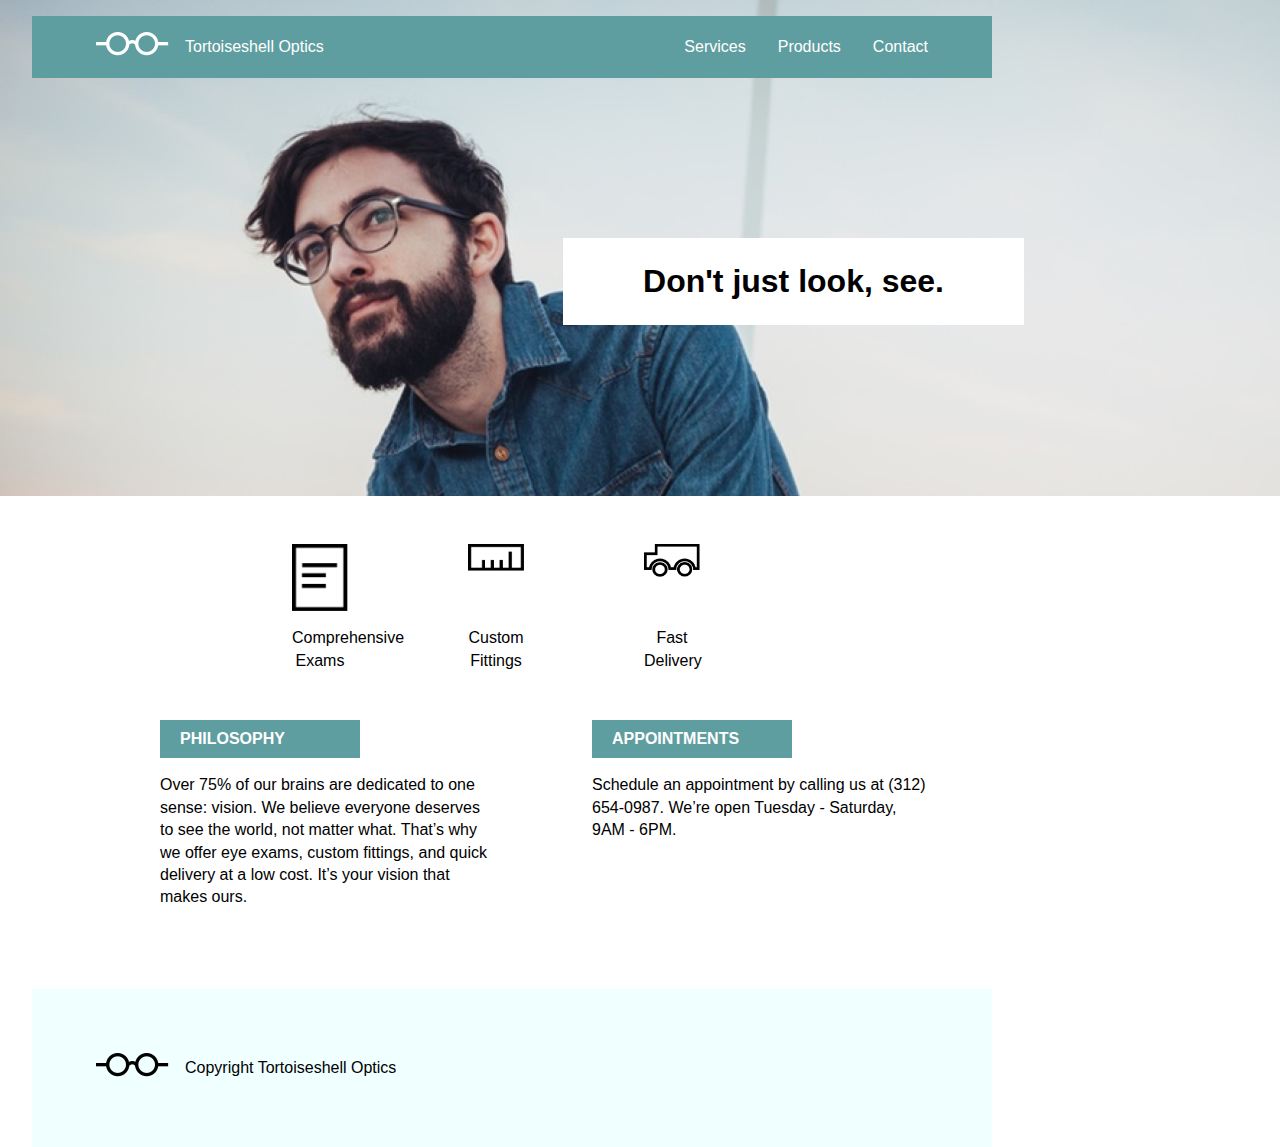
<file: index.html>
<!DOCTYPE html>
<html lang="en" dir="ltr">
  <head>
    <link rel="stylesheet" type="text/css" href="./resources/css/style.css">
    <link rel="stylesheet" type="text/css" href="./resources/css/reset.css">
    <meta charset="utf-8">
    <title>Tortoiseshell Optics</title>
  </head>
  <body>
    <div class="banner">
      <div class="top-wrap container">
      <section class="top-section ">
        <header class="header-container container">
          <span class="header-item"><img src="./resources/images/logo-white.png" alt="Logo - White" /></span>
          <span class="header-item company-name">Tortoiseshell Optics</span>
        </header>
        <nav class="navigation-container container">
          <span class="nav-item">services</span>
          <span class="nav-item">products</span>
          <span class="nav-item">contact</span>
          <span class="nav-menu">Menu</span>
        </nav>
      </section>
      <section class="slogan">
          Don't just look, see.
    </section>
    </div>
  </div>
<main class="main-section">


  <section class="icons-section container">
    <div class="icons-container container">

    <article class="icon-item">
      <div class="img-wrap">
        <img src="./resources/images/paper-icon.png" alt="Paper">
      </div>
      <div class="caption-wrap">
        <p>
          comprehensive exams
        </p>
      </div>
    </article>

    <article class="icon-item">
      <div class="img-wrap">
        <img src="./resources/images/ruler-icon.png" alt="Ruler">
      </div>
      <div class="caption-wrap">
        <p>
          custom fittings
        </p>
      </div>
    </article>

    <article class="icon-item">
      <div class="img-wrap">
        <img src="./resources/images/truck-icon.png" alt="Truck">
      </div>
      <div class="caption-wrap">
        <p>
          fast delivery
        </p>
      </div>
    </article>

    </div>
  </section>

  <section class="articles-section container">
    <div class="articles-container container">

      <article class="article-item">
        <div class="heading-wrap">
          <h3>Philosophy</h3>
        </div>
        <div class="text-wrap">
          <p>
            Over 75% of our brains are dedicated to one sense: vision. We believe everyone deserves to see the world, not matter what. That’s why we offer eye exams, custom fittings, and quick delivery at a low cost. It’s your vision that makes ours.
          </p>
        </div>
      </article>

      <article class="article-item">
        <div class="heading-wrap">
          <h3>Appointments</h3>
        </div>
        <div class="text-wrap">
          <p>
            Schedule an appointment by calling us at (312) 654-0987. We’re open Tuesday - Saturday, 9AM - 6PM.
          </p>
        </div>
      </article>

    </div>
  </section>
</main>
  <footer class="container">
    <div class="footer-section">
      <span class="footer-item"><img src="./resources/images/logo-black.png" alt="Logo - Black" /></span>
      <span class="footer-item company-name">Copyright Tortoiseshell Optics</span>
    </div>
  </footer>
  </body>
</html>
</file>
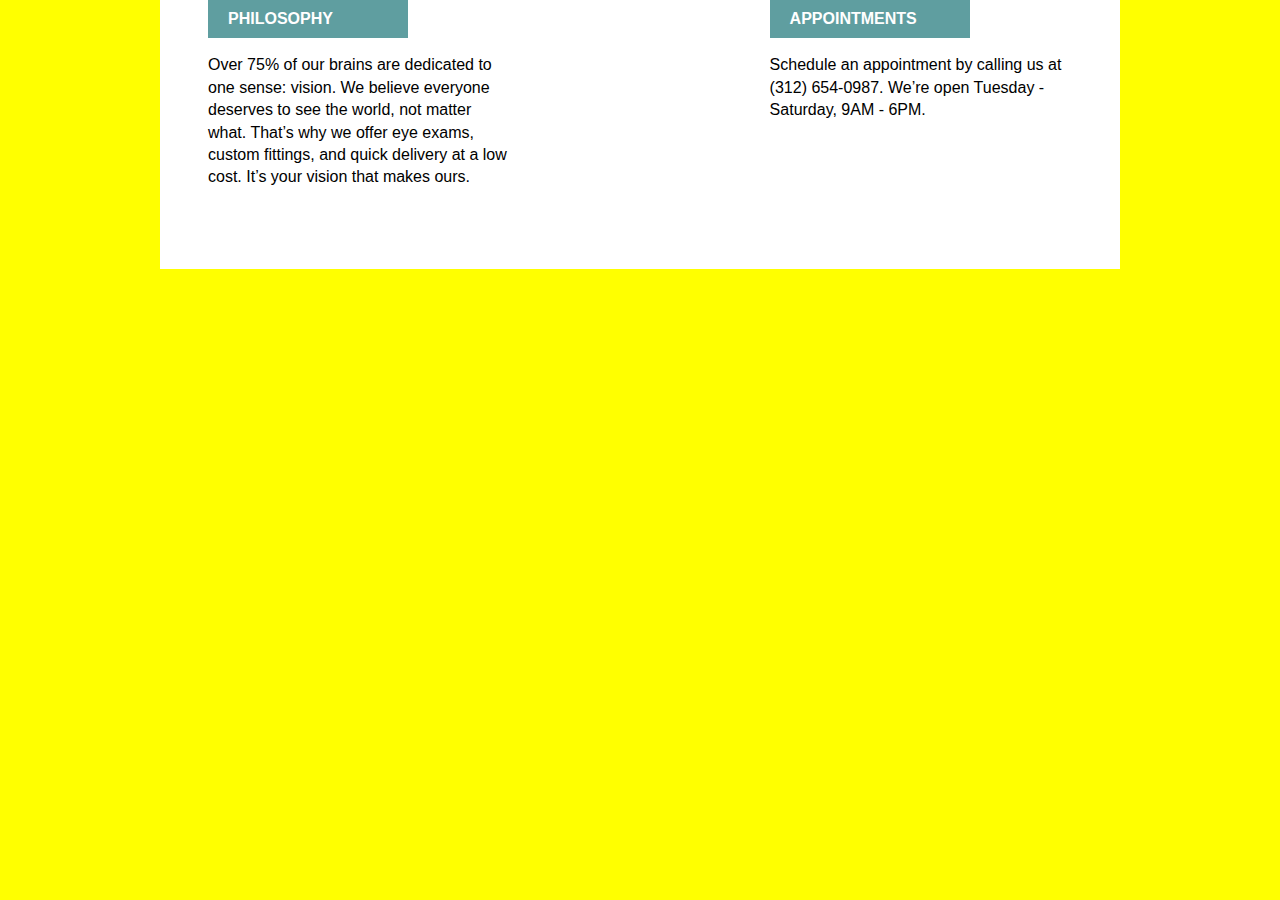
<file: articles.html>
<!DOCTYPE html>
<html lang="en" dir="ltr">
  <head>
    <style media="screen">
    html{
      background-color: yellow;
      font-family: Helvetica, sans-serif;
      font-size: 18px;
      line-height: 1.4;
    }
    .container{
      width: 960px;
      margin: 0 auto;
      background-color: white;
      font-family: Helvetica, sans-serif;
      font-size: 1rem;
      line-height: 1.4;
    }
    .articles{
      padding-bottom: 5rem;
      margin-left: 5%;
      margin-right: 5%;
      display: flex;
      flex-direction: row;
      justify-content: space-between;
    }
    article{
      width: 35%;
      margin-right: 5%;
    }
    article h2{
      width: 10rem;
      padding: 0.5rem 1.25rem;
      margin-bottom: 1rem;
      background-color: cadetblue;
      color: white;
      font-size: 1rem;
      font-weight: bold;
      text-transform: uppercase;
    }
    </style>
    <link rel="stylesheet" type="text/css" href="./resources/css/reset.css">
    <meta charset="utf-8">
    <title>Part - Articles</title>
  </head>
  <body>
    <main class="container">
      <section class="articles">
        <article class="philosophy">
          <header>
            <h2>philosophy</h2>
          </header>
          <p>
            Over 75% of our brains are dedicated to one sense: vision. We believe everyone deserves to see the world, not matter what. That’s why we offer eye exams, custom fittings, and quick delivery at a low cost. It’s your vision that makes ours.
          </p>
        </article>
        <article class="appointments">
          <header>
            <h2>appointments</h2>
          </header>
          <p>
            Schedule an appointment by calling us at (312) 654-0987. We’re open Tuesday - Saturday, 9AM - 6PM.
          </p>
        </article>
      </section>
    </main>
  </body>
</html>
</file>
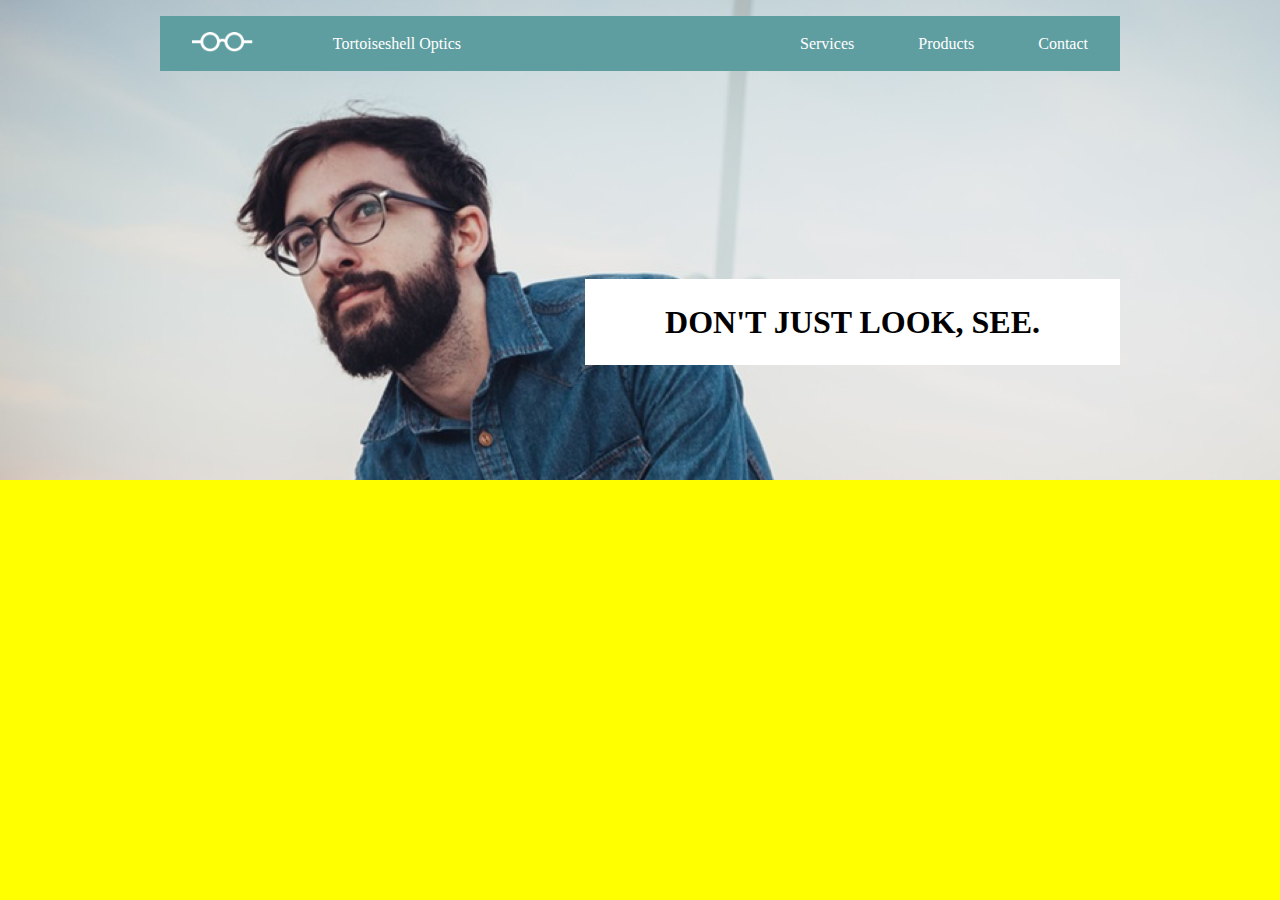
<file: banner.html>
<!DOCTYPE html>
<html lang="en" dir="ltr">
  <head>
    <style media="screen">
    html{
      background-color: yellow;
      font-family: Helvetica, sans-serif;
      font-size: 18px;
      line-height: 1.4;
    }
    .container{
      width: 960px;
      margin: 0 auto;
    }
    header img, footer img{
      height: 1.25rem;
      margin-right: 1rem;
    }
    .banner{
      height: 30rem;
      background-image: url('./resources/images/glasses-bg.png');
      background-repeat: no-repeat;
      background-size: cover;
    }
    .header{
      display: flex;
      flex-direction: row;
      justify-content: space-between;
      align-items: space-between;
      position: relative;
      top: 1rem;
      background-color: cadetblue;
      color: white;
      text-transform: capitalize;
    }
    .header span{
      padding: 1rem 2rem;
      font-size: 1rem;
    }
    .header a{
      text-decoration: none;
      color: white;
    }
    .header header{
      display: flex;
      flex-direction: row;
      align-items: center;
    }
    .header nav{
      display: flex;
      flex-direction: row;
      align-items: center;
    }
    .slogan{
      float: right;
      padding: 1.5rem 5rem;
      position: relative;
      top: 14rem;
      background-color: white;
      font-size: 2rem;
      font-weight: bold;
      line-height: 1.2;
      text-transform: uppercase;
    }
    </style>
    <link rel="stylesheet" type="text/css" href="./resources/css/reset.css">
    <meta charset="utf-8">
    <title>Part - Banner</title>
  </head>
  <body>
    <section class="banner">
      <div class="container header">
        <header>
          <span><img src="./resources/images/logo-white.png" alt="Logo" /></span><span>Tortoiseshell Optics</span>
        </header>
        <nav>
          <span><a href="#">services</a></span><span><a href="#">products</a></span><span><a href="#">contact</a></span>
        </nav>
      </div>
      <div class="container">
        <h1 class="slogan">
          Don't just look, see.
        </h1>
      </div>
    </section>
  </body>
</html>
</file>
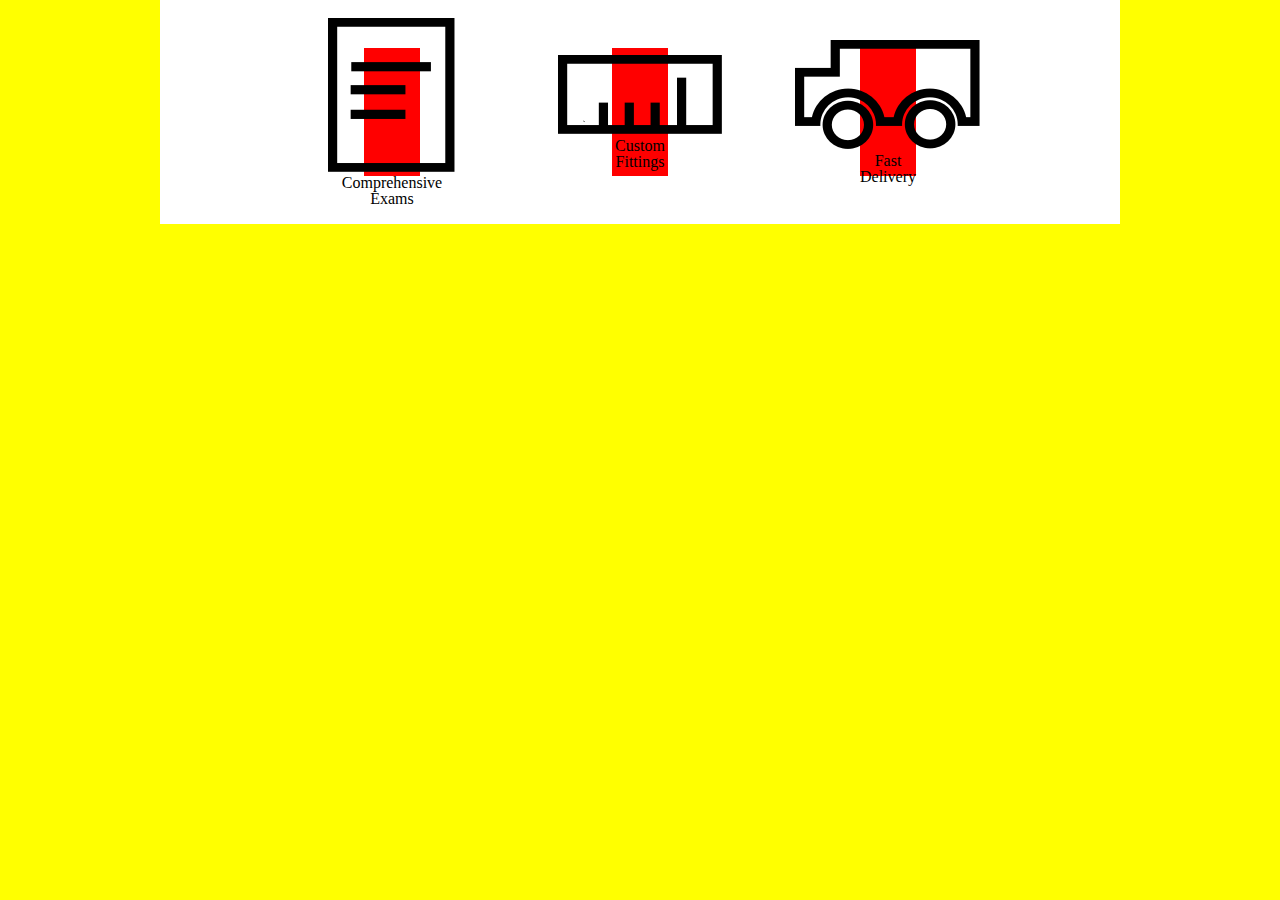
<file: icons.html>
<!DOCTYPE html>
<html lang="en" dir="ltr">
  <head>
    <style media="screen">
    html{
      background-color: yellow;
      font-family: Helvetica, sans-serif;
      font-size: 18px;
      line-height: 1.4;
    }
    .container{
      width: 960px;
      margin: 0 auto;
      background-color: white;
    }
    .icons{
      display: flex;
      flex-direction: row;
      align-items: center;
      justify-content: center;
    }
    .icon{
      background-color: red;
      height: 8rem;
      width: 3.5rem;
      margin: 3rem 6rem;
      display: flex;
      flex-direction: column;
      align-items: center;
      justify-content: center;
    }
    figcaption{
      text-align: center;
      text-transform: capitalize;
    }
    </style>
    <link rel="stylesheet" type="text/css" href="./resources/css/reset.css">
    <meta charset="utf-8">
    <title>Part - Icons</title>
  </head>
  <body>
    <main class="container">
      <section class="container icons">
        <figure class="icon">
          <div class="img">
            <img src="./resources/images/paper-icon.png" alt="Paper">
          </div>
          <figcaption>
            comprehensive exams
          </figcaption>
        </figure>
        <figure class="icon">
          <div class="img">
            <img src="./resources/images/ruler-icon.png" alt="Ruler">
          </div>
          <figcaption>
            custom fittings
          </figcaption>
        </figure>
        <figure class="icon">
          <div class="img">
            <img src="./resources/images/truck-icon.png" alt="Truck">
          </div>
          <figcaption>
            fast delivery
          </figcaption>
        </figure>
      </section>
    </main>
  </body>
</html>
</file>
<file: resources/css/style.css>
/*** Tortoiseshell Optics ***/
html,body{
  font-size: 18px;
}
.top-wrap, .main-section, .footer-section{
  font-family: Helvetica, sans-serif;
  line-height: 1.4;
}
.container{
  width: 960px;
  /* height: auto; */
  padding: 0 2rem;
  /*margin: 0 auto;*/
}

.banner{
  height: 31rem;
  background-image: url('./../images/glasses-bg.png');
  background-size: cover;
  margin-bottom: 3rem;
}
.top-wrap{
  position: relative;
  top: 1rem;
}
.top-section{
  background-color: cadetblue;
  display: flex;
  flex-direction: row;
  padding: 1rem 2rem;
}
.header-container{
  display: flex;
  flex-direction: row;
  align-items: center;
  justify-content: flex-start;
}
.header-item img{
  height: 1.5rem;
  padding-right: 1rem;
}
span.nav-menu{
  display: none;
}
.navigation-container{
  display: flex;
  flex-direction: row;
  align-items: center;
  justify-content: flex-end;
}
.nav-item{
  padding-left: 2rem;
  text-transform: capitalize;
}
.top-section span{
  font-size: 1rem;
  color: white;
}

.slogan{
  float: right;
  position: relative;
  top: 10rem;
  right: -2rem;
  padding: 1.5rem 5rem;
  background-color: white;
  font-weight: bold;
  font-size: 2rem;
  line-height: 1.2;
}

.icons-section{
  margin-bottom: 3rem;
}
.icons-container{
  display: flex;
  flex-direction: row;
  justify-content: center;
}
.icon-item{
  width: 5rem;
  height: 8rem;
  margin-right: 6rem;
  display: flex;
  flex-direction: column;
  align-items: center;
  justify-content: space-between;
  text-align: center;
}
.img-wrap img{
  width: 3.5rem;
}
.caption-wrap p{
  width: 3.5rem;
  font-size: 1rem;
  text-transform: capitalize;
  text-align: center;
}
.articles-section{
  margin-bottom: 5rem;
}
.articles-container{
  display: flex;
  flex-direction: row;
  justify-content: center;
}
.article-item{
  width: 35%;
  margin: 0 5%;
}
.heading-wrap{
  margin-bottom: 1rem;
}
.heading-wrap h3{
  width: 10rem;
  background-color: cadetblue;
  text-transform: uppercase;
  font-weight: bold;
  font-size: 1rem;
  color: white;
  padding:0.5rem 1.25rem;
}
.text-wrap p{
  font-size: 1rem;
}
.footer-section{
  background-color: azure;
  display: flex;
  flex-direction: row;
  justify-content: flex-start;
  align-items: center;
  padding: 4rem;
}
.footer-item img{
  height: 1.5rem;
  padding-right: 1rem;
}

@media only screen and (max-width: 1024px){
  .container{
    width: 100%;
    padding: 0 0;
    margin: 0 0;
  }
  .banner{
    height: 22rem;
    margin-bottom: 3rem;
  }
  .top-wrap{
    position: static;
    top: 0rem;
  }
  .slogan{
    float: right;
    position: relative;
    top: 5rem;
    right: 2rem;
    padding: 0.75rem 4rem;
    font-size: 1.33rem;
  }
  .icons-section{
    margin-bottom: 3rem;
  }
}

@media only screen and (max-width: 480px){
  span.nav-item, span.company-name{
    display: none;
  }
  span.nav-menu{
    display: flex;
  }
  .container{
    margin: 0;
  }
  .banner{
    height: 17rem;
    background-position: 20%;
    margin-bottom: 3.77rem;
  }

  .slogan{
    width: 100%;
    position: relative;
    top: 9rem;
    right: 0;
    padding: 1rem 0;
    font-size: 1rem;
    text-align: center;
  }

  .icons-section{
    margin-bottom: 3.77rem;
  }
  .icons-container{
    display: flex;
    flex-direction: column;
    justify-content: center;
    align-items: center;
  }
  .icon-item{
    margin-right: 0rem;
    margin-bottom: 1.54rem;
    display: flex;
    flex-direction: column;
    align-items: center;
    justify-content: center;
    text-align: center;
  }

  .caption-wrap p{
    font-size: 0.77rem;
  }
  .articles-container{
    display: flex;
    flex-direction: column;
    justify-content: center;
    align-items: center;
  }

  .article-item{
    width: 100%;
    margin-bottom: 4rem;
  }
  .heading-wrap{
    margin-bottom: 1rem;
  }
  .heading-wrap h3{
    width: 100%;
    padding: 0.5rem 0;
    text-align: center;
  }
  .text-wrap p{
    font-size: 0.77rem;
  }
  .footer-section{
    display: flex;
    align-items: center;
    justify-content: center;
  }

}
</file>
